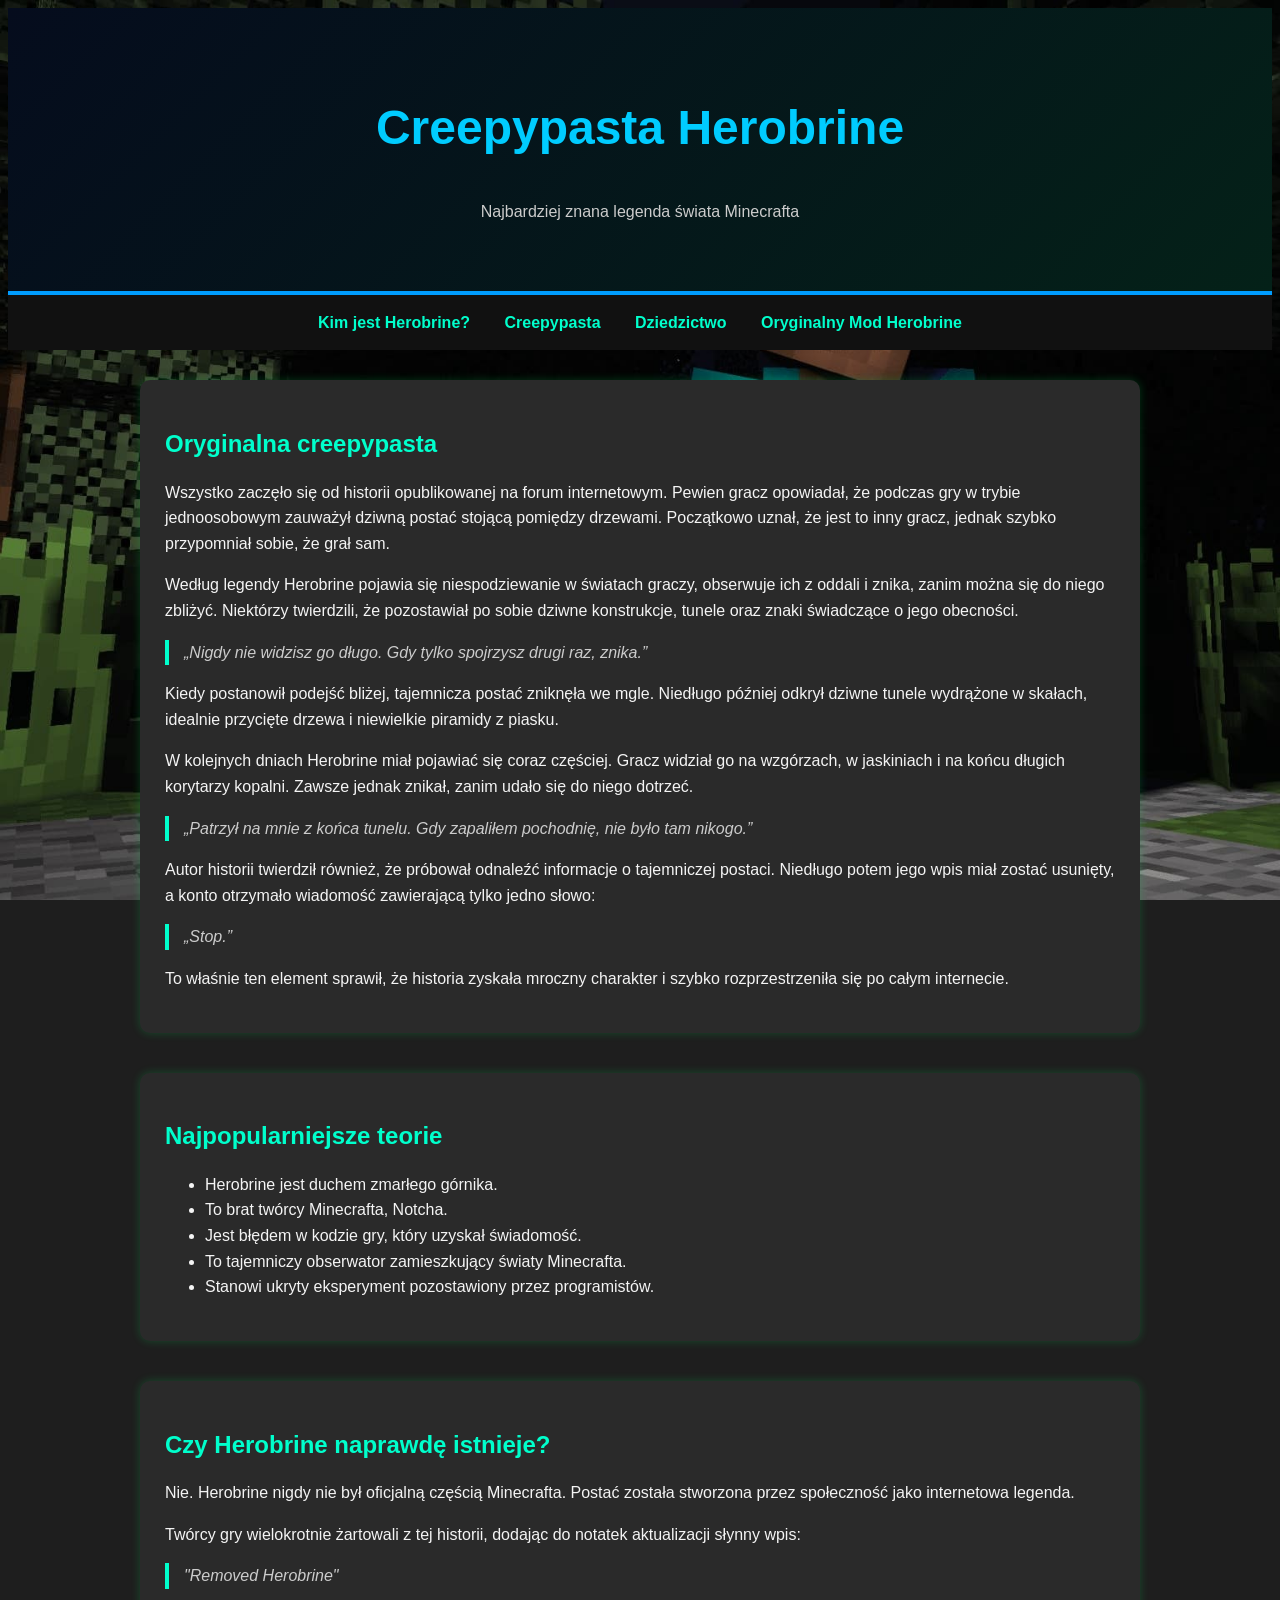
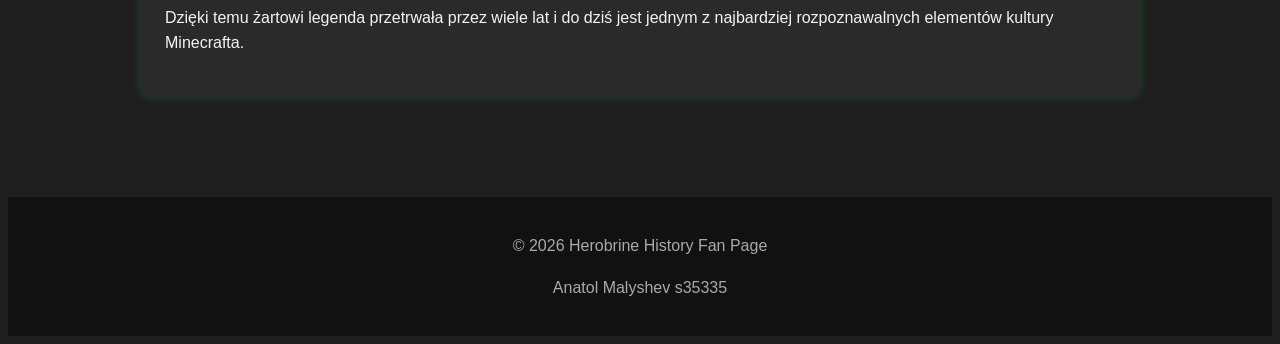
<file: podstrona.html>
<!DOCTYPE html>
<html lang="pl">
<head>
    <meta charset="UTF-8">
    <meta name="viewport" content="width=device-width, initial-scale=1.0">
    <title>Creepypasta</title>
    <link rel="stylesheet" href="mystyle.css">
   

</head>
<body>

<header>
    <h1>Creepypasta Herobrine</h1>
    <p>Najbardziej znana legenda świata Minecrafta</p>
</header>

<nav>
        <a href="index.html">Kim jest Herobrine?</a>
        <a href="podstrona.html">Creepypasta</a>
        <a href="podstrona2.html">Dziedzictwo</a>
        <a href="podstrona3.html">Oryginalny Mod Herobrine</a>
</nav>

<div class="container">

    <article>
        <h2>Oryginalna creepypasta</h2>

        <p>
            Wszystko zaczęło się od historii opublikowanej na forum internetowym.
            Pewien gracz opowiadał, że podczas gry w trybie jednoosobowym zauważył
            dziwną postać stojącą pomiędzy drzewami. Początkowo uznał, że jest to
            inny gracz, jednak szybko przypomniał sobie, że grał sam.
        </p>

         <p>
            Według legendy Herobrine pojawia się niespodziewanie w światach graczy,
            obserwuje ich z oddali i znika, zanim można się do niego zbliżyć.
            Niektórzy twierdzili, że pozostawiał po sobie dziwne konstrukcje,
            tunele oraz znaki świadczące o jego obecności.
        </p>

        <div class="quote">
            „Nigdy nie widzisz go długo. Gdy tylko spojrzysz drugi raz, znika.”
        </div>

        <p>
            Kiedy postanowił podejść bliżej, tajemnicza postać zniknęła we mgle.
            Niedługo później odkrył dziwne tunele wydrążone w skałach, idealnie
            przycięte drzewa i niewielkie piramidy z piasku.
        </p>

        <p>
            W kolejnych dniach Herobrine miał pojawiać się coraz częściej.
            Gracz widział go na wzgórzach, w jaskiniach i na końcu długich
            korytarzy kopalni. Zawsze jednak znikał, zanim udało się do niego dotrzeć.
        </p>

        <div class="quote">
            „Patrzył na mnie z końca tunelu. Gdy zapaliłem pochodnię, nie było tam nikogo.”
        </div>

        <p>
            Autor historii twierdził również, że próbował odnaleźć informacje
            o tajemniczej postaci. Niedługo potem jego wpis miał zostać usunięty,
            a konto otrzymało wiadomość zawierającą tylko jedno słowo:
        </p>

        <div class="quote">
            „Stop.”
        </div>

        <p>
            To właśnie ten element sprawił, że historia zyskała mroczny charakter
            i szybko rozprzestrzeniła się po całym internecie.
        </p>
    </article>

    <article>
        <h2>Najpopularniejsze teorie</h2>

        <ul>
            <li>Herobrine jest duchem zmarłego górnika.</li>
            <li>To brat twórcy Minecrafta, Notcha.</li>
            <li>Jest błędem w kodzie gry, który uzyskał świadomość.</li>
            <li>To tajemniczy obserwator zamieszkujący światy Minecrafta.</li>
            <li>Stanowi ukryty eksperyment pozostawiony przez programistów.</li>
        </ul>
    </article>

  
    <article>
        <h2>Czy Herobrine naprawdę istnieje?</h2>

        <p>
            Nie. Herobrine nigdy nie był oficjalną częścią Minecrafta.
            Postać została stworzona przez społeczność jako internetowa legenda.
        </p>

        <p>
            Twórcy gry wielokrotnie żartowali z tej historii, dodając do notatek
            aktualizacji słynny wpis:
        </p>

        <div class="quote">
            "Removed Herobrine"
        </div>

        <p>
            Dzięki temu żartowi legenda przetrwała przez wiele lat i do dziś
            jest jednym z najbardziej rozpoznawalnych elementów kultury Minecrafta.
        </p>
    </article>

</div>

<footer>
    <p>&copy; 2026 Herobrine History Fan Page</p>
      <p>Anatol Malyshev s35335</p>
</footer>

</body>
</html>
</file>
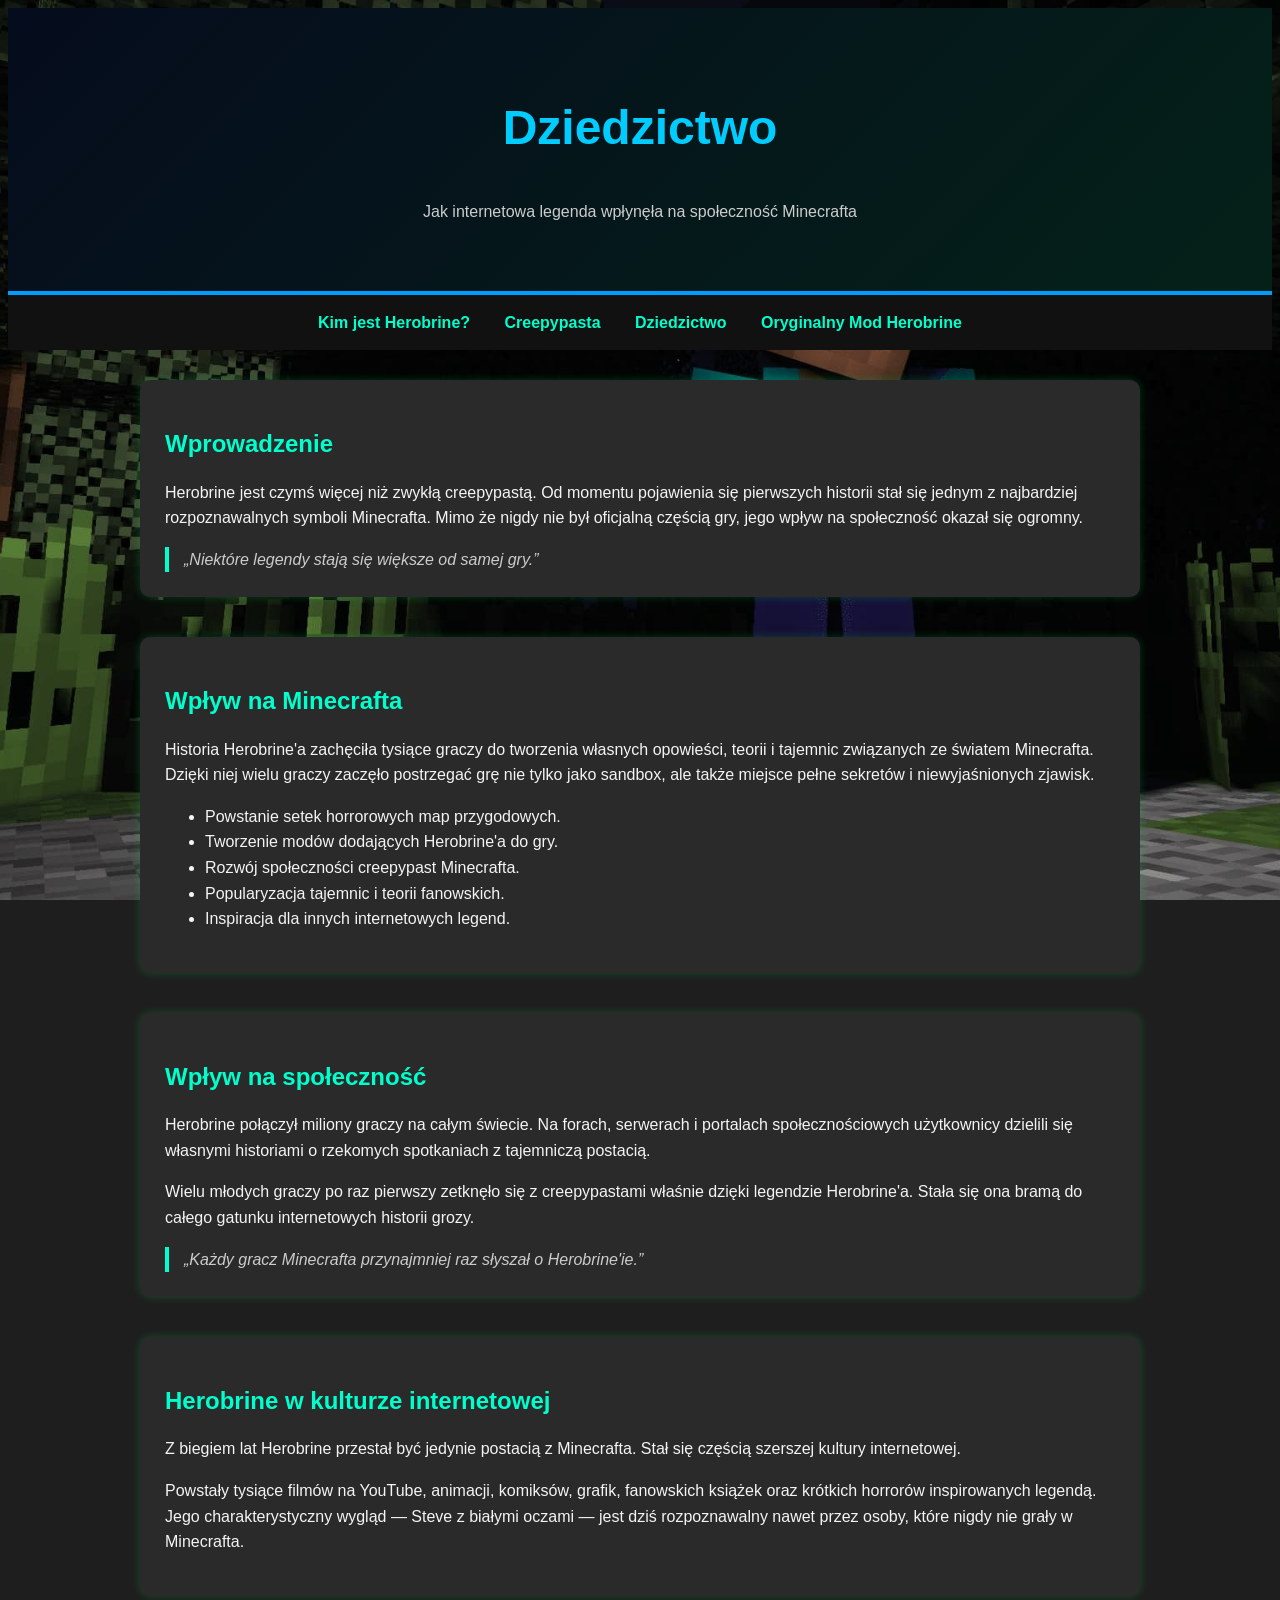
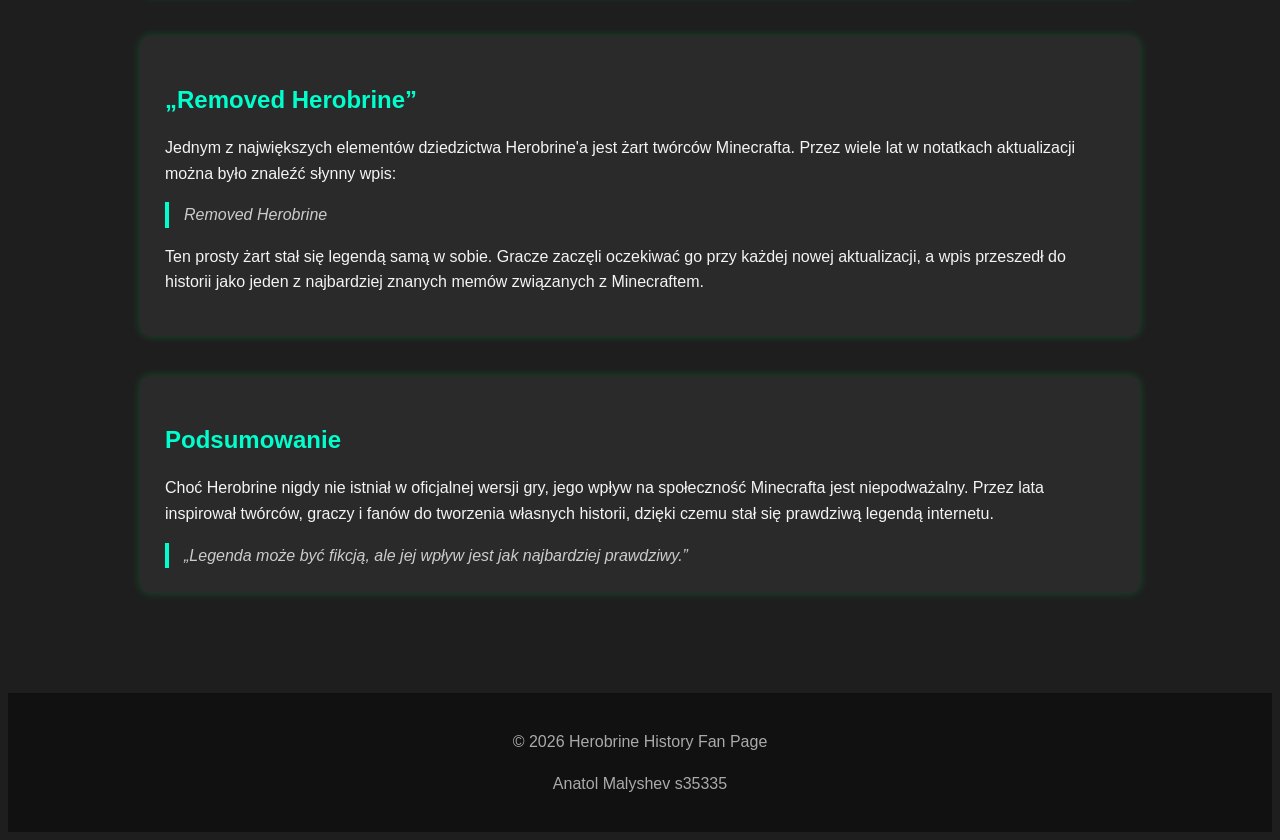
<file: podstrona2.html>
<!DOCTYPE html>
<html lang="pl">
<head>
    <meta charset="UTF-8">
    <meta name="viewport" content="width=device-width, initial-scale=1.0">
    <title>Dziedzictwo</title>
    <link rel="stylesheet" href="mystyle.css">

</head>
<body>

<header>
    <h1>Dziedzictwo</h1>
    <p>Jak internetowa legenda wpłynęła na społeczność Minecrafta</p>
</header>

<nav>
        <a href="index.html">Kim jest Herobrine?</a>
        <a href="podstrona.html">Creepypasta</a>
        <a href="podstrona2.html">Dziedzictwo</a>
        <a href="podstrona3.html">Oryginalny Mod Herobrine</a>
</nav>

<div class="container">

    <article>
        <h2>Wprowadzenie</h2>

        <p>
            Herobrine jest czymś więcej niż zwykłą creepypastą. Od momentu
            pojawienia się pierwszych historii stał się jednym z najbardziej
            rozpoznawalnych symboli Minecrafta. Mimo że nigdy nie był oficjalną
            częścią gry, jego wpływ na społeczność okazał się ogromny.
        </p>

        <div class="quote">
            „Niektóre legendy stają się większe od samej gry.”
        </div>
    </article>

    <article>
        <h2>Wpływ na Minecrafta</h2>

        <p>
            Historia Herobrine'a zachęciła tysiące graczy do tworzenia własnych
            opowieści, teorii i tajemnic związanych ze światem Minecrafta.
            Dzięki niej wielu graczy zaczęło postrzegać grę nie tylko jako
            sandbox, ale także miejsce pełne sekretów i niewyjaśnionych zjawisk.
        </p>

        <ul>
            <li>Powstanie setek horrorowych map przygodowych.</li>
            <li>Tworzenie modów dodających Herobrine'a do gry.</li>
            <li>Rozwój społeczności creepypast Minecrafta.</li>
            <li>Popularyzacja tajemnic i teorii fanowskich.</li>
            <li>Inspiracja dla innych internetowych legend.</li>
        </ul>
    </article>

    <article>
        <h2>Wpływ na społeczność</h2>

        <p>
            Herobrine połączył miliony graczy na całym świecie. Na forach,
            serwerach i portalach społecznościowych użytkownicy dzielili się
            własnymi historiami o rzekomych spotkaniach z tajemniczą postacią.
        </p>

        <p>
            Wielu młodych graczy po raz pierwszy zetknęło się z creepypastami
            właśnie dzięki legendzie Herobrine'a. Stała się ona bramą do całego
            gatunku internetowych historii grozy.
        </p>

        <div class="quote">
            „Każdy gracz Minecrafta przynajmniej raz słyszał o Herobrine'ie.”
        </div>
    </article>

    <article>
        <h2>Herobrine w kulturze internetowej</h2>

        <p>
            Z biegiem lat Herobrine przestał być jedynie postacią z Minecrafta.
            Stał się częścią szerszej kultury internetowej.
        </p>

        <p>
            Powstały tysiące filmów na YouTube, animacji, komiksów, grafik,
            fanowskich książek oraz krótkich horrorów inspirowanych legendą.
            Jego charakterystyczny wygląd — Steve z białymi oczami — jest dziś
            rozpoznawalny nawet przez osoby, które nigdy nie grały w Minecrafta.
        </p>
    </article>

    <article>
        <h2>„Removed Herobrine”</h2>

        <p>
            Jednym z największych elementów dziedzictwa Herobrine'a jest żart
            twórców Minecrafta. Przez wiele lat w notatkach aktualizacji można
            było znaleźć słynny wpis:
        </p>

        <div class="quote">
            Removed Herobrine
        </div>

        <p>
            Ten prosty żart stał się legendą samą w sobie. Gracze zaczęli
            oczekiwać go przy każdej nowej aktualizacji, a wpis przeszedł
            do historii jako jeden z najbardziej znanych memów związanych
            z Minecraftem.
        </p>
    </article>


    <article>
        <h2>Podsumowanie</h2>

        <p>
            Choć Herobrine nigdy nie istniał w oficjalnej wersji gry, jego wpływ
            na społeczność Minecrafta jest niepodważalny. Przez lata inspirował
            twórców, graczy i fanów do tworzenia własnych historii, dzięki czemu
            stał się prawdziwą legendą internetu.
        </p>

        <div class="quote">
            „Legenda może być fikcją, ale jej wpływ jest jak najbardziej prawdziwy.”
        </div>
    </article>

</div>

<footer>
    <p>&copy; 2026 Herobrine History Fan Page</p>
      <p>Anatol Malyshev s35335</p>
</footer>
</body>
</html>
</file>
<file: mystyle.css>
<style>
        * {
            margin: 0;
            padding: 0;
            box-sizing: border-box;
        }

        body {
            font-family: Arial, sans-serif;
            background-color: #1e1e1e;
            color:#f4f4f4; 
            line-height: 1.6;
        }

        body {
              background-image: url('herobrine background.jpg');
              background-repeat: no-repeat;
              background-attachment: fixed;  
              background-size: cover;
        }

        img {
              display: block;
              margin-left: auto;
              margin-right: auto;
        }

       .reddit-link {
              color: #f4f4f4;
              text-decoration: none;
        }

       .reddit-link:hover {
                text-decoration: underline;
        }
        


        header {
            background: linear-gradient(135deg, #050c1d, #042118);
            text-align: center;
            padding: 50px 20px;
            border-bottom: 4px solid #009dff;
        }

        header h1 {
            font-size: 3rem;
            color: #00ccff;
        }

        header p {
            margin-top: 10px;
            color: #cccccc;
        }

        nav {
            background-color: #111;
            padding: 15px;
            text-align: center;
        }

        nav a {
            color: #00ffcc;
            text-decoration: none;
            margin: 0 15px;
            font-weight: bold;
        }

        nav a:hover {
            color: white;
        }

        .container {
            max-width: 1000px;
            margin: auto;
            padding: 30px;
        }

       article {
            margin-bottom: 40px;
            background: #2a2a2a;
            padding: 25px;
            border-radius: 10px;
            box-shadow: 0 0 10px rgba(0,255,100,0.2);
        }

        h2 {
            color: #00ffcc;;
            margin-bottom: 15px;
        }

        .timeline {
            border-left: 3px solid  #00ffcc;;
            padding-left: 20px;
        }

        .timeline-item {
            margin-bottom: 20px;
        }

        .timeline-item h3 {
            color: #99ff99;
        }

        footer {
            text-align: center;
            padding: 20px;
            background-color: #111;
            color: #aaa;
            margin-top: 30px;
        }

        .quote {
            font-style: italic;
            color: #cccccc;
            border-left: 4px solid  #00ffcc;
            padding-left: 15px;
            margin-top: 15px;
        }
    </style>
</file>
